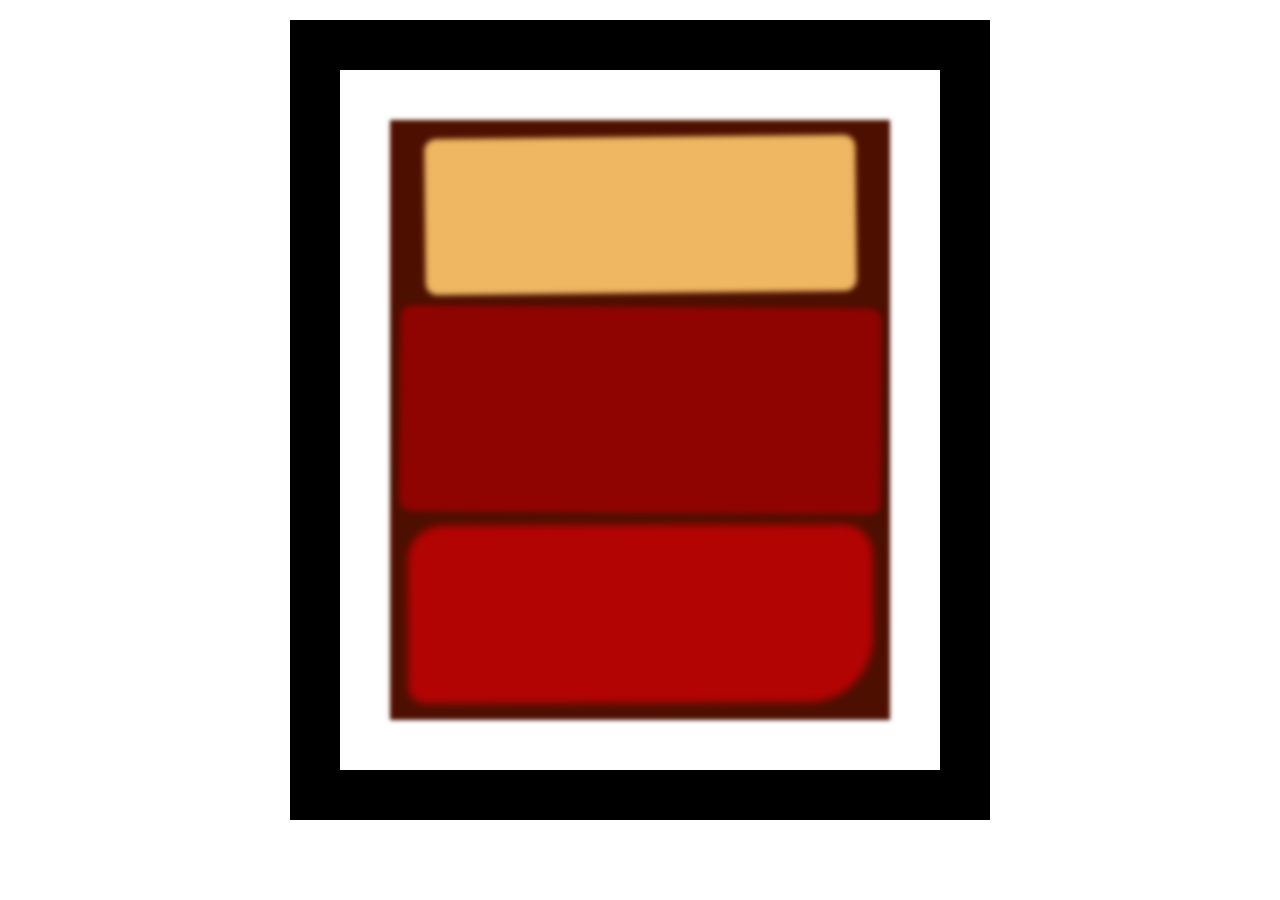
<file: src/template/box-model-painting.html>
<!DOCTYPE html>
<html lang="en">
  <head>
    <meta charset="UTF-8">
    <title>Rothko Painting</title>
    <link href="/src/static/css/painting.css" rel="stylesheet">
  </head>
  <body>
    <div class="frame">
      <div class="canvas">
        <div class="one"></div>
        <div class="two"></div>
        <div class="three"></div>
      </div>
    </div>
  </body>
</html>
</file>
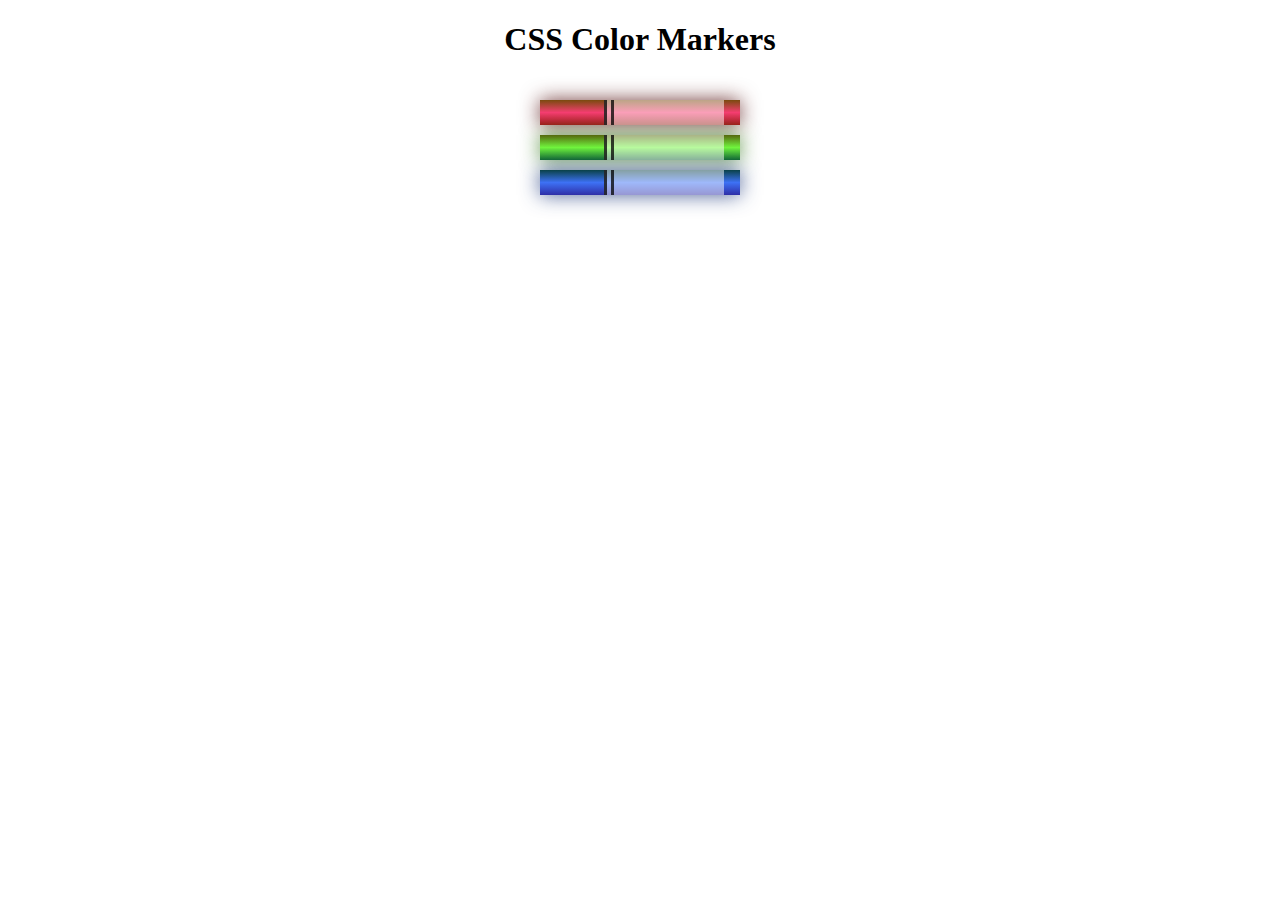
<file: src/template/colored-markers.html>
<!DOCTYPE html>
<html lang="en">

<head>
    <meta charset="utf-8">
    <meta name="viewport" content="width=device-width, initial-scale=1.0">
    <title>Colored Markers</title>
    <link rel="stylesheet" href="/src/static/css/marker.css">
</head>

<body>
    <h1>CSS Color Markers</h1>
    <div class="container">
        <div class="marker red">
            <div class="cap"></div>
            <div class="sleeve"></div>
        </div>
        <div class="marker green">
            <div class="cap"></div>
            <div class="sleeve"></div>
        </div>
        <div class="marker blue">
            <div class="cap"></div>
            <div class="sleeve"></div>
        </div>
    </div>
</body>

</html>
</file>
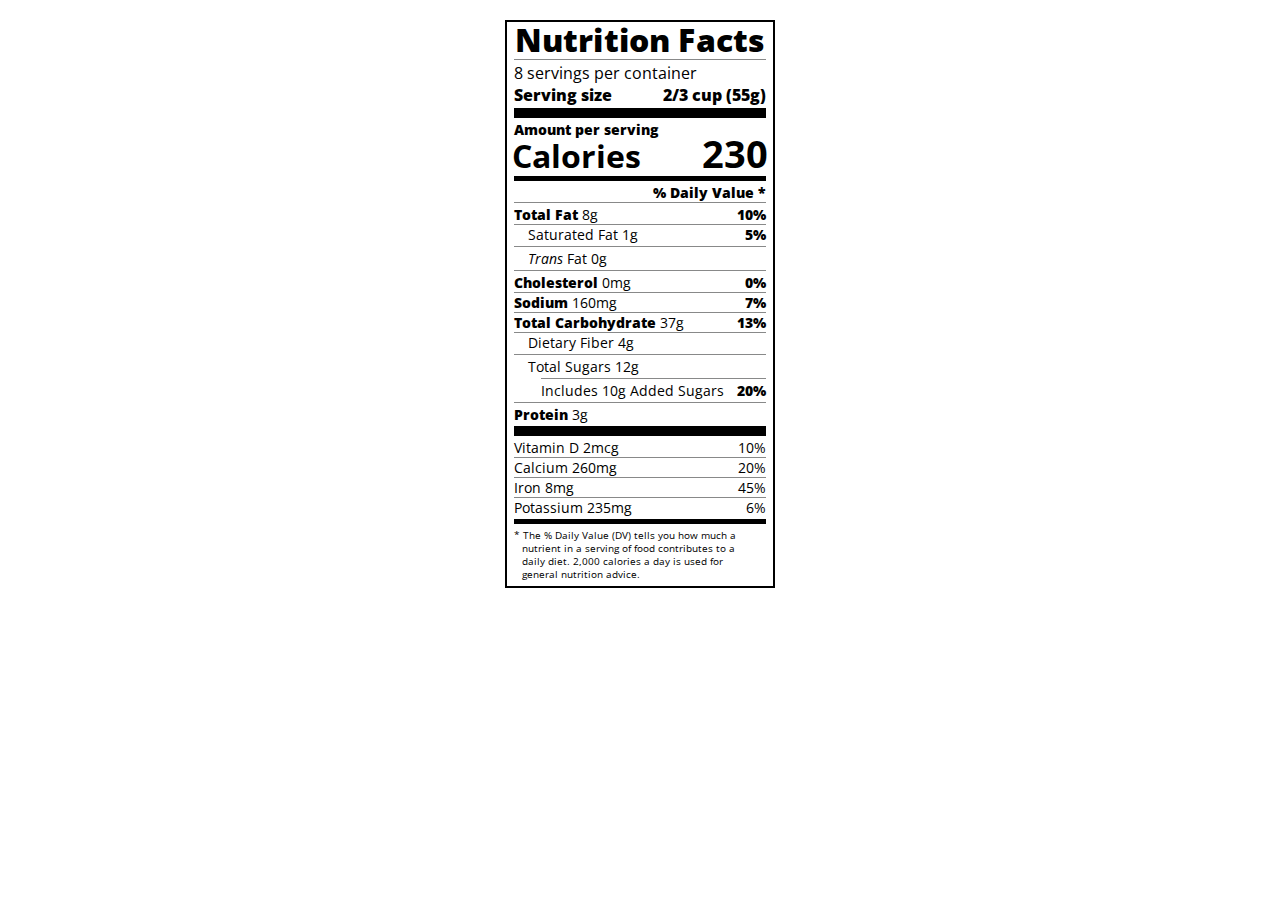
<file: src/template/nutrition-label.html>
<!DOCTYPE html>
<html lang="en">
  <head>
    <meta charset="UTF-8">
    <title>Nutrition Label</title>
    <link href="https://fonts.googleapis.com/css?family=Open+Sans:400,700,800" rel="stylesheet">
    <link href="/src/static/css/nutrition.css" rel="stylesheet">
  </head>
  <body>
    <div class="label">
      <header>
        <h1 class="bold">Nutrition Facts</h1>
        <div class="divider"></div>
        <p>8 servings per container</p>
        <p class="bold">Serving size <span class="right">2/3 cup (55g)</span></p>
      </header>
      <div class="divider lg"></div>
      <div class="calories-info">
        <p class="bold sm-text">Amount per serving</p>
        <h1>Calories <span class="right">230</span></h1>
      </div>
      <div class="divider md"></div>
      <div class="daily-value sm-text">
        <p class="right bold no-divider">% Daily Value *</p>
        <div class="divider"></div>
        <p><span class="bold">Total Fat</span> 8g <span class="bold right">10%</span></p>
        <p class="indent no-divider">Saturated Fat 1g <span class="bold right">5%</span></p>
        <div class="divider"></div>
        <p class="indent no-divider"><i>Trans</i> Fat 0g</p>
        <div class="divider"></div>
        <p><span class="bold">Cholesterol</span> 0mg <span class="right bold">0%</span></p>
        <p><span class="bold">Sodium</span> 160mg <span class="right bold">7%</span></p>
        <p><span class="bold">Total Carbohydrate</span> 37g <span class="right bold">13%</span></p>
        <p class="indent no-divider">Dietary Fiber 4g</p>
        <div class="divider"></div>
        <p class="indent no-divider">Total Sugars 12g</p>
        <div class="divider dbl-indent"></div>
        <p class="dbl-indent no-divider">Includes 10g Added Sugars <span class="right bold">20%</span>
        <div class="divider"></div>
        <p class="no-divider"><span class="bold">Protein</span> 3g</p>
        <div class="divider lg"></div>
        <p>Vitamin D 2mcg <span class="right">10%</span></p>
        <p>Calcium 260mg <span class="right">20%</span></p>
        <p>Iron 8mg <span class="right">45%</span></p>
        <p class="no-divider">Potassium 235mg <span class="right">6%</span></p>
      </div>
      <div class="divider md"></div>
      <p class="note">* The % Daily Value (DV) tells you how much a nutrient in a serving of food contributes to a daily diet. 2,000 calories a day is used for general nutrition advice.</p>
    </div>
  </body>
</html>
</file>
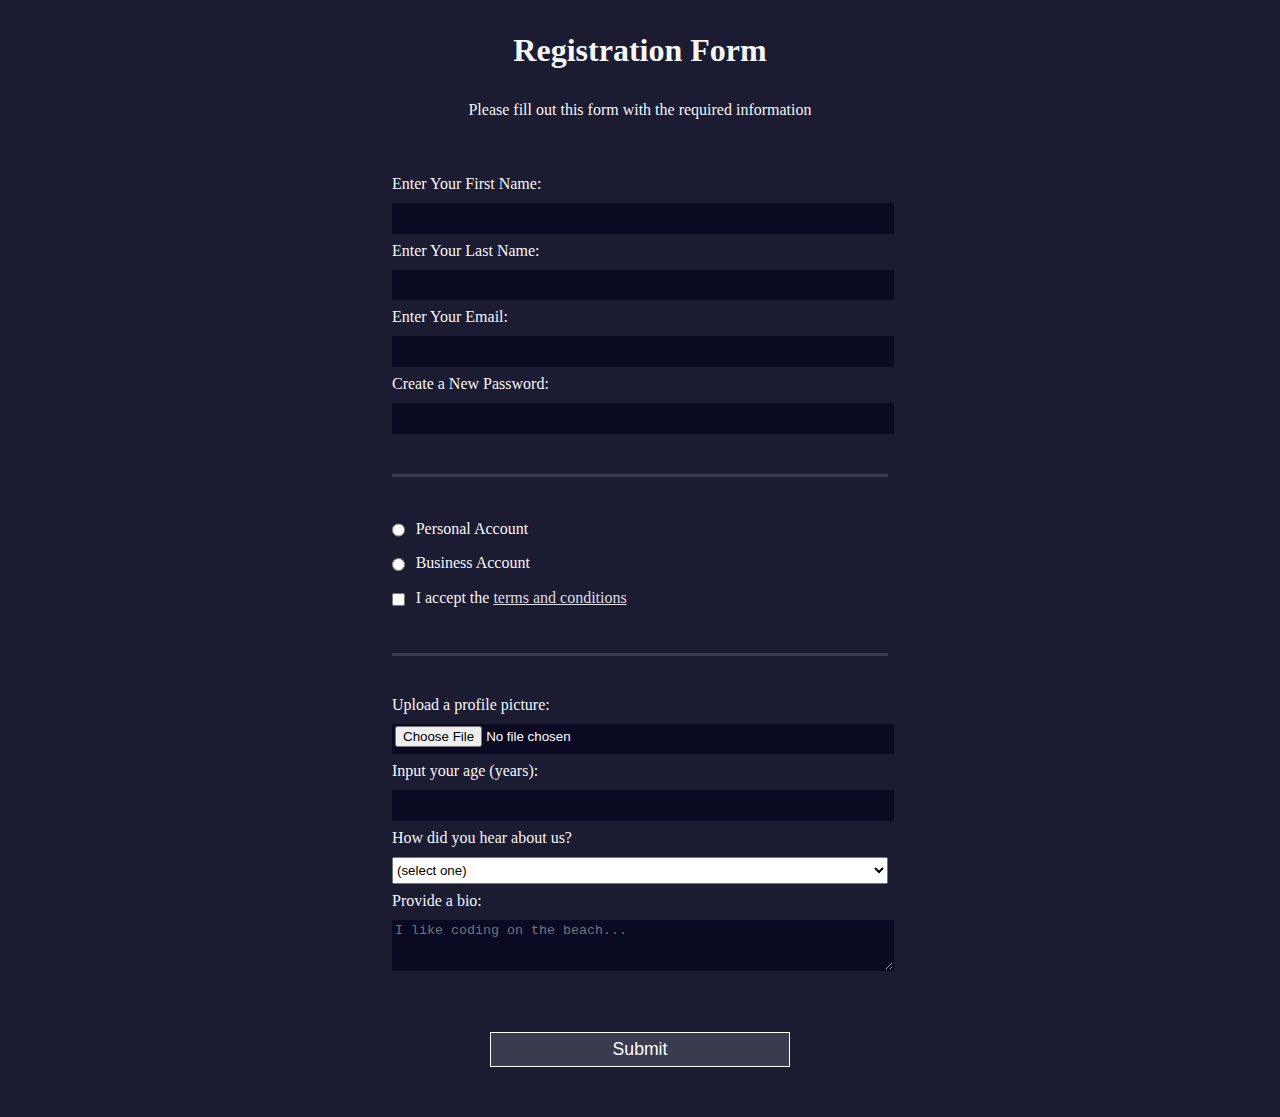
<file: src/template/registration-form.html>
<!DOCTYPE html>
<html lang="en">
  <head>
    <meta charset="UTF-8">
    <title>Registration Form</title>
    <link rel="stylesheet" href="/src/static/css/registration.css" />
  </head>
  <body>
    <h1>Registration Form</h1>
    <p>Please fill out this form with the required information</p>
    <form action='https://register-demo.freecodecamp.org'>
      <fieldset>
        <label>Enter Your First Name: <input type="text" name="first-name" required /></label>
        <label>Enter Your Last Name: <input type="text" name="last-name" required /></label>
        <label>Enter Your Email: <input type="email" name="email" required /></label>
        <label>Create a New Password: <input type="password" name="password" pattern="[a-z0-5]{8,}" required /></label>
      </fieldset>
      <fieldset>
        <label><input type="radio" name="account-type" class="inline" /> Personal Account</label>
        <label><input type="radio" name="account-type" class="inline" /> Business Account</label>
        <label>
          <input type="checkbox" name="terms" class="inline" required /> I accept the <a href="https://www.freecodecamp.org/news/terms-of-service/">terms and conditions</a>
        </label>
      </fieldset>
      <fieldset>
        <label>Upload a profile picture: <input type="file" name="file" /></label>
        <label>Input your age (years): <input type="number" name="age" min="13" max="120" />
        </label>
        <label>How did you hear about us?
          <select name="referrer">
            <option value="">(select one)</option>
            <option value="1">freeCodeCamp News</option>
            <option value="2">freeCodeCamp YouTube Channel</option>
            <option value="3">freeCodeCamp Forum</option>
            <option value="4">Other</option>
          </select>
        </label>
        <label>Provide a bio:
          <textarea name="bio" rows="3" cols="30" placeholder="I like coding on the beach..."></textarea>
        </label>
      </fieldset>
      <input type="submit" value="Submit" />
    </form>
  </body>
</html>
</file>
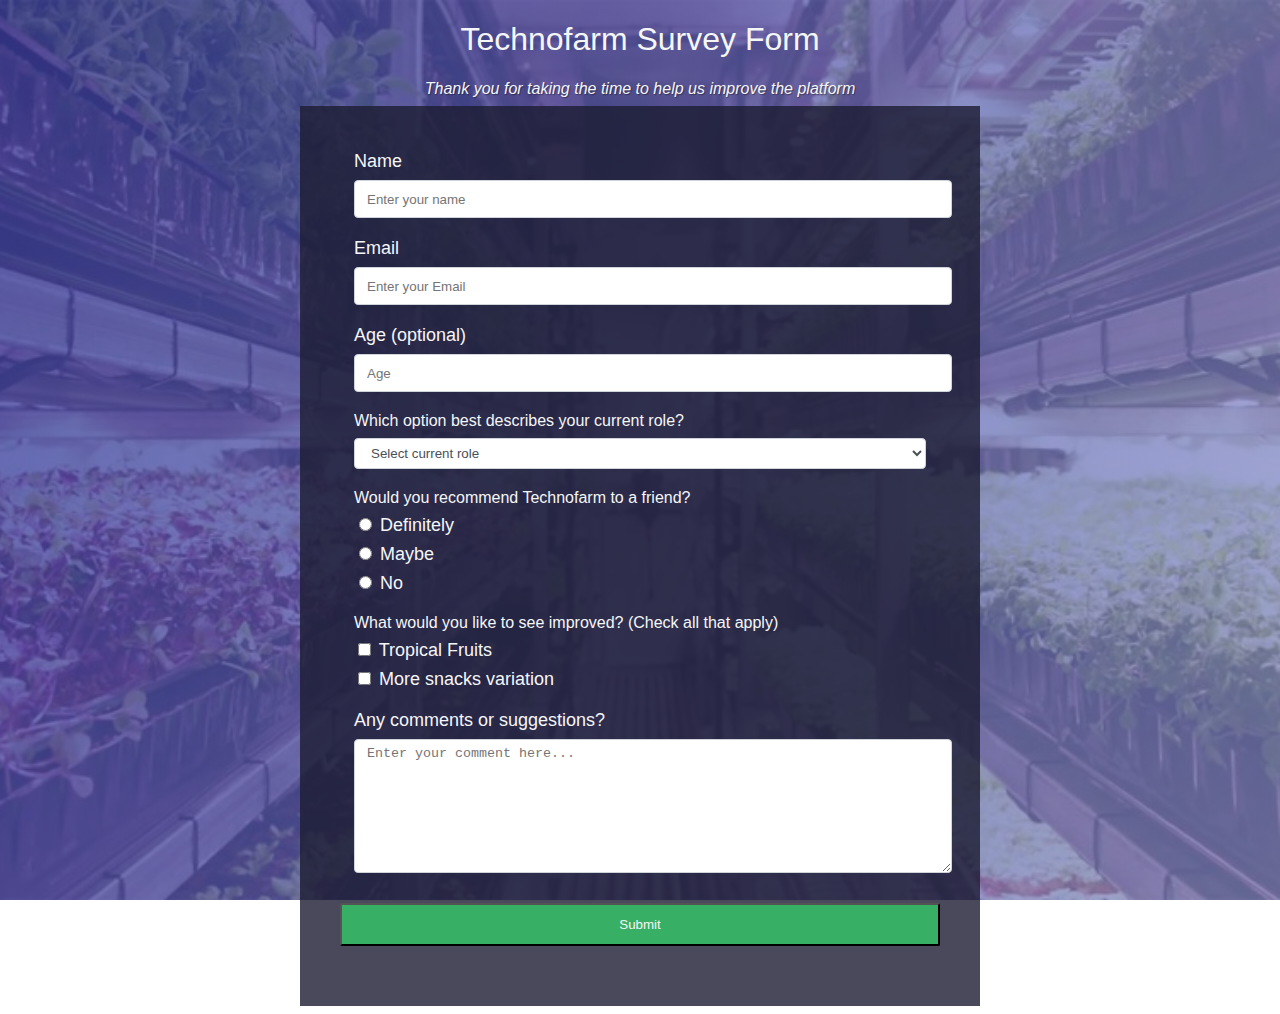
<file: src/template/survey-form.html>
<!DOCTYPE html>
<html>
	<head>
		<link rel="stylesheet" href="/src/static/css/survey.css" />
	</head>
	<body>
		<h1 id="title">Technofarm Survey Form</h1>
		<p id="description">Thank you for taking the time to help us improve the platform</p>
		<form id="survey-form">
			<fieldset>
				<div class="form-group">
					<label id="name-label">Name </label>
					<input class="form-control" id="name" type="text" placeholder="Enter your name" required />
				</div>
				<div class="form-group">
					<label id="email-label">Email </label>
					<input class="form-control" id="email" type="email" placeholder="Enter your Email" required />
				</div>
				<div class="form-group">
					<label id="number-label">Age (optional) </label>
					<input class="form-control" id="number" min="10" max="99" type="number" placeholder="Age" />
				</div>
				<div class="form-group">
					<p> Which option best describes your current role? </p>
					<select class="form-control" id="dropdown">
						<option>Select current role</option>
						<option>Student</option>
						<option>Full Time Job</option>
						<option>Others</option>
					</select>
				</div>
				<div class="form-group">
					<p>Would you recommend Technofarm to a friend?</p>
					<label>
						<input type="radio" name="reccommend" class="inline" /> Definitely </label>
					<label>
						<input type="radio" name="reccommend" class="inline" /> Maybe </label>
					<label>
						<input type="radio" name="reccommend" class="inline" /> No </label>
				</div>
				<div class="form-group">
					<p>What would you like to see improved? (Check all that apply)</p>
					<label>
						<input type="checkbox" value="fe" name="terms" required /> Tropical Fruits </label>
					<label>
						<input type="checkbox" value="be" name="terms" required /> More snacks variation </label>
				</div>
				<div class="form-group">
					<label> Any comments or suggestions? </label>
                    <textarea class="form-control" placeholder="Enter your comment here..."></textarea>
				</div>
			</fieldset>
            <div class="form-group">
			    <input type="submit" class="submit" id="submit" />
            </div>
		</form>
	</body>
</html>
</file>
<file: src/static/css/painting.css>
.canvas {
    width: 500px;
    height: 600px;
    background-color: #4d0f00;
    overflow: hidden;
    filter: blur(2px);
  }
  
  .frame {
    border: 50px solid black;
    width: 500px;
    padding: 50px;
    margin: 20px auto;
  }
  
  .one {
    width: 425px;
    height: 150px;
    background-color: #efb762;
    margin: 20px auto;
    box-shadow: 0 0 3px 3px #efb762;
    border-radius: 9px;
    transform: rotate(-0.6deg);
  }
  
  .two {
    width: 475px;
    height: 200px;
    background-color: #8f0401;
    margin: 0 auto 20px;
    box-shadow: 0 0 3px 3px #8f0401;
    border-radius: 8px 10px;
    transform: rotate(0.4deg);
  }
  
  .one, .two {
    filter: blur(1px);
  }
  
  .three {
    width: 91%;
    height: 28%;
    background-color: #b20403;
    margin: auto;
    filter: blur(2px);
    box-shadow: 0 0 5px 5px #b20403;
    border-radius: 30px 25px 60px 12px;
    transform: rotate(-0.2deg)
  }
</file>
<file: src/static/css/marker.css>
h1 {
    text-align: center;
}

.container {
    background-color: rgb(255, 255, 255);
    padding: 10px 0;
}

.marker {
    width: 200px;
    height: 25px;
    margin: 10px auto;
}

.cap {
    width: 60px;
    height: 25px;
}

.sleeve {
    width: 110px;
    height: 25px;
    background-color: rgba(255, 255, 255, 0.5);
    border-left: 10px double rgba(0, 0, 0, 0.75);
}

.cap,
.sleeve {
    display: inline-block;
}

.red {
    background: linear-gradient(rgb(122, 74, 14), rgb(245, 62, 113), rgb(162, 27, 27));
    box-shadow: 0 0 20px 0 rgba(83, 14, 14, 0.8);
}

.green {
    background: linear-gradient(#55680D, #71F53E, #116C31);
    box-shadow: 0 0 20px 0 #3B7E20CC;
}

.blue {
    background: linear-gradient(hsl(186, 76%, 16%), hsl(223, 90%, 60%), hsl(240, 56%, 42%));
    box-shadow: 0 0 20px 0 hsla(223, 59%, 31%, 0.8);
}
</file>
<file: src/static/css/nutrition.css>
* {
    box-sizing: border-box;
  }
  
  html {
    font-size: 16px;
  }
  
  body {
    font-family: 'Open Sans', sans-serif;
  }
  
  .label {
    border: 2px solid black;
    width: 270px;
    margin: 20px auto;
    padding: 0 7px;
  }
  
  header h1 {
    text-align: center;
    margin: -4px 0;
    letter-spacing: 0.15px
  }
  
  p {
    margin: 0;
  }
  
  .divider {
    border-bottom: 1px solid #888989;
    margin: 2px 0;
    clear: right;
  }
  
  .bold {
    font-weight: 800;
  }
  
  .right {
    float: right;
  }
  
  .lg {
    height: 10px;
  }
  
  .lg, .md {
    background-color: black;
    border: 0;
  }
  
  .md {
    height: 5px;
  }
  
  .sm-text {
    font-size: 0.85rem;
  }
  
  .calories-info h1 {
    margin: -5px -2px;
    overflow: hidden;
  }
  
  .calories-info span {
    font-size: 1.2em;
    margin-top: -7px;
  }
  
  .indent {
    margin-left: 1em;
  }
  
  .dbl-indent {
    margin-left: 2em;
  }
  
  .daily-value p:not(.no-divider) {
    border-bottom: 1px solid #888989;
  }

  .note {
    font-size: 0.6rem;
    margin: 5px 0;
    padding: 0 8px;
    text-indent: -8px
  }
</file>
<file: src/static/css/registration.css>
body {
    width: 100%;
    height: 100vh;
    margin: 0;
    background-color: #1b1b32;
    color: #f5f6f7;
    font-family: Tahoma;
    font-size: 16px;
}

h1,
p {
    margin: 1em auto;
    text-align: center;
}

form {
    width: 60vw;
    max-width: 500px;
    min-width: 300px;
    margin: 0 auto;
    padding-bottom: 2em;
}

fieldset {
    border: none;
    padding: 2rem 0;
    border-bottom: 3px solid #3b3b4f;
}

fieldset:last-of-type {
    border-bottom: none;
}

label {
    display: block;
    margin: 0.5rem 0;
}

input,
textarea,
select {
    margin: 10px 0 0 0;
    width: 100%;
    min-height: 2em;
}

input,
textarea {
    background-color: #0a0a23;
    border: 1px solid #0a0a23;
    color: #ffffff;
}

.inline {
    width: unset;
    margin: 0 0.5em 0 0;
    vertical-align: middle;
}

input[type="submit"] {
    display: block;
    width: 60%;
    margin: 1em auto;
    height: 2em;
    font-size: 1.1rem;
    background-color: #3b3b4f;
    border-color: white;
    min-width: 300px;
}

input[type="file"] {
    padding: 1px 2px;
}

a {
    color: #dfdfe2
}
</file>
<file: src/static/css/survey.css>
label {
    display: block;
    margin-bottom: 0.5rem;
    font-size: 1.125rem;
}

form {
    /* width: 60vw; */
    max-width: 600px;
    min-width: 300px;
    margin: auto;
    /* padding-bottom: 2em; */
    background-color: rgba(27, 27, 50, 0.8);
    padding: 2.5rem;
}

body {
    background: linear-gradient( 115deg, rgba(58, 58, 158, 0.8), rgba(136, 136, 206, 0.7) ), 
    url(/src/static/image/technofarm-background.jpg);
    color: #f5f6f7;
    font-family: 'Poppins', sans-serif;
    font-size: 1rem;
    font-weight: 400;
    background-repeat: no-repeat;
    background-attachment: fixed;
    background-position: center; 
    background-size: cover;
}

h1 {
    /* margin: 1em auto; */
    text-align: center;
}

p {
    margin-bottom: 0.5rem;
}

fieldset {
    border: none;
}

#title {
    font-weight: 400;
}

#description {
    font-style: italic;
    font-weight: 200;
    text-shadow: 1px 1px 1px rgb(0 0 0 / 40%);
    text-align: center;
}

.form-control {
    display: block;
    width: 100%;
    height: 1.5rem;
    padding: 0.375rem 0.75rem;
    color: #495057;
    background-color: #fff;
    border: 1px solid #ced4da;
    border-radius: 0.25rem;
    margin: 0 auto 1.25rem auto;
}

.form-group {
    margin: 0 auto 1.25rem auto;
}

#dropdown {
    height: auto;
}

textarea {
    min-height: 120px;
    width: 100%;
    padding: 0.625rem;
    resize: vertical;
}

.submit {
    display: block;
    width: 100%;
    padding: 0.75rem;
    background: #37af65;
    color: inherit;
    border-radius: 2px;
    cursor: pointer;
}
</file>
